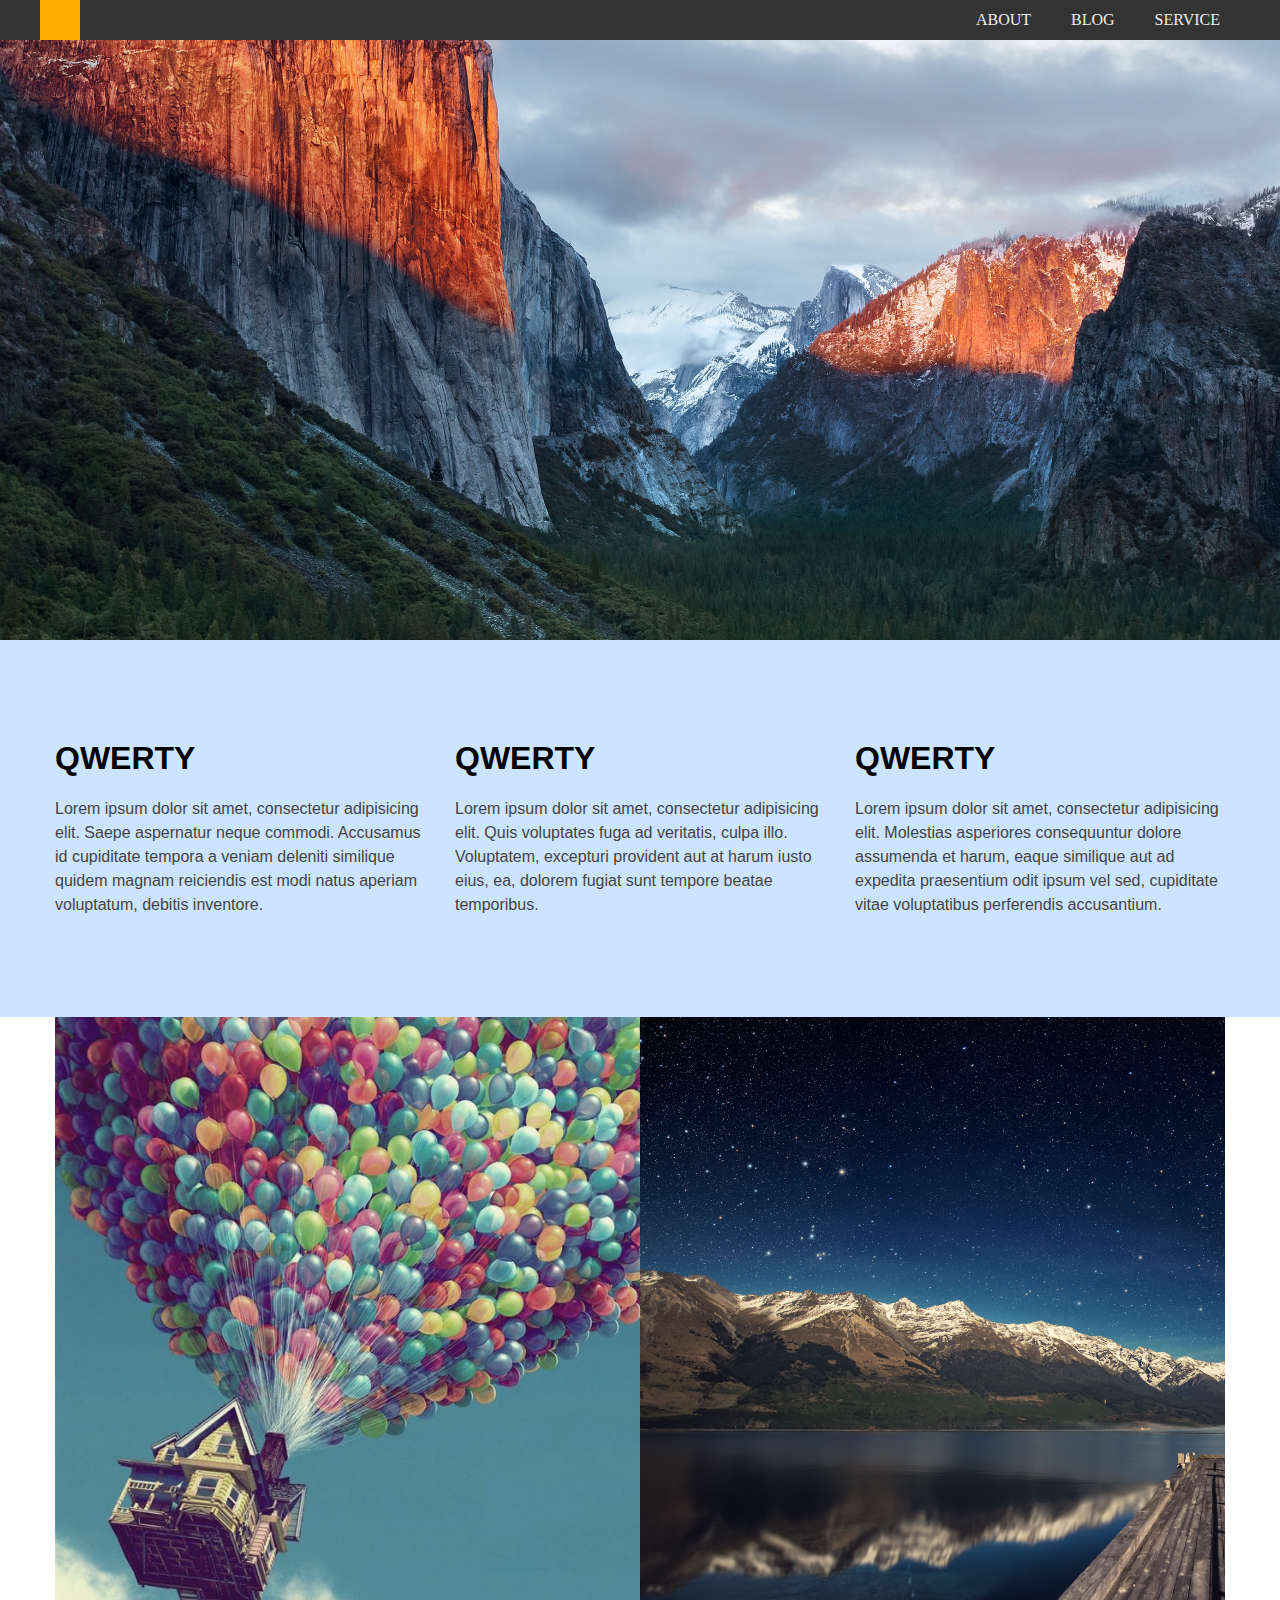
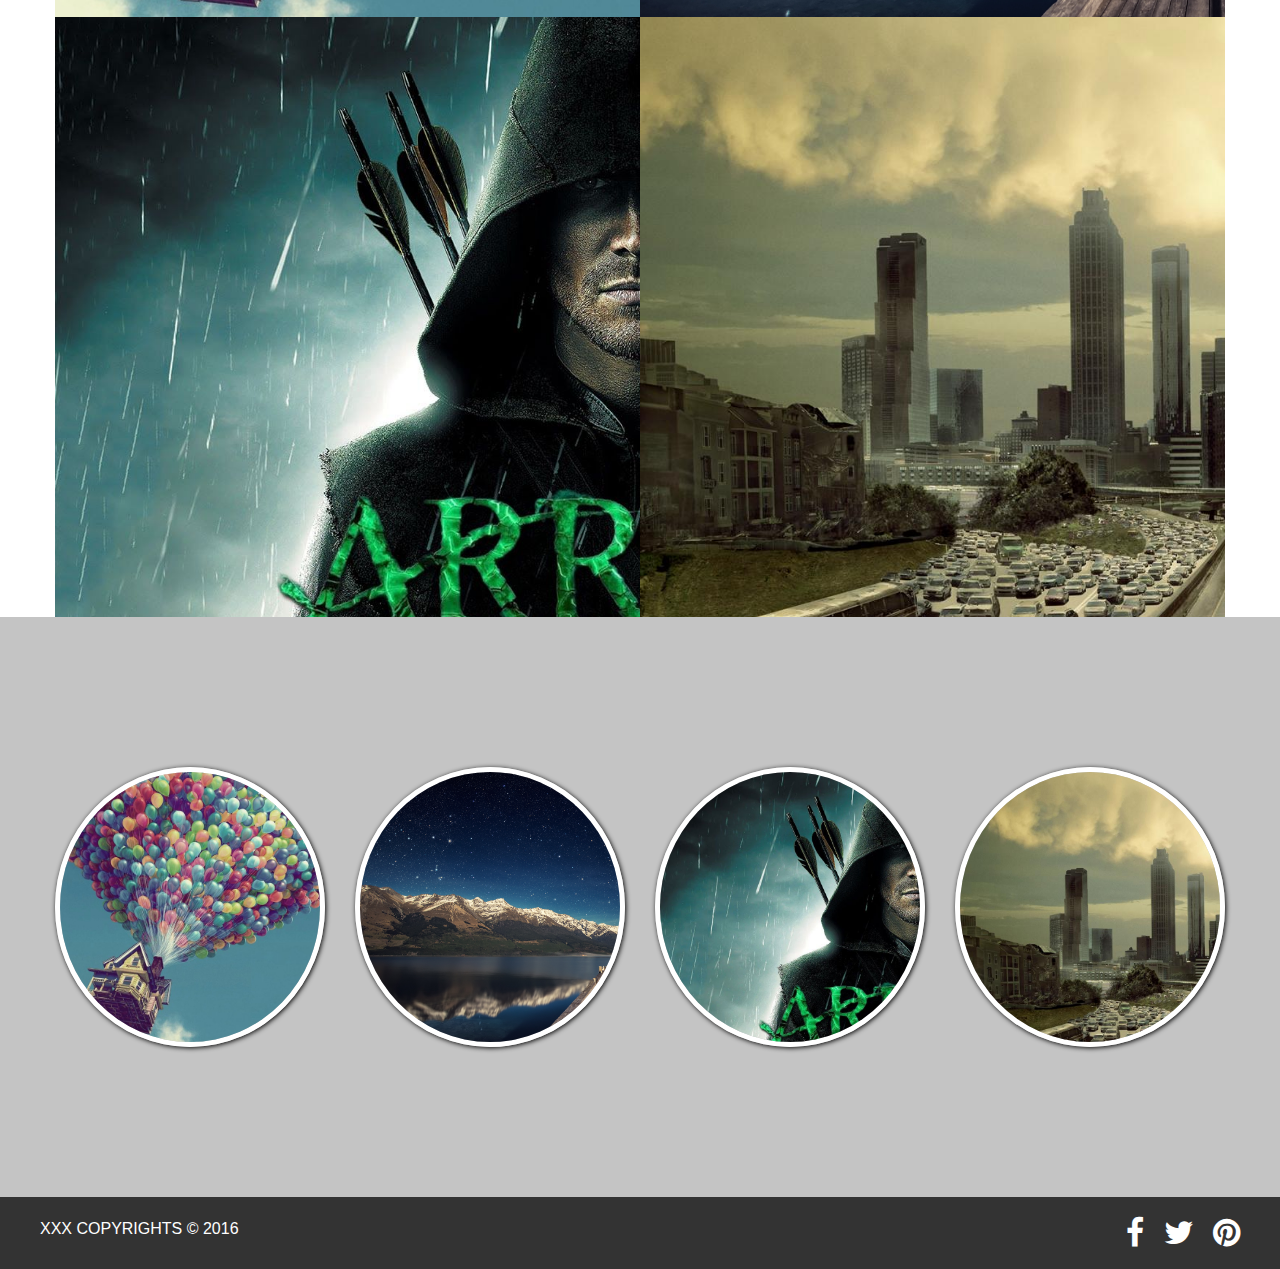
<file: rwd/index.html>
<!DOCTYPE html>
<html lang="en">
<head>
    <meta charset="UTF-8">
    <meta name="viewport"content="width=device-width">
    <title>Document</title>
    <link rel="stylesheet" href="https://maxcdn.bootstrapcdn.com/font-awesome/4.6.1/css/font-awesome.min.css">
    <link rel="stylesheet" href="default.css">
    <link rel="stylesheet" href="desktop.css" media="screen and (min-width:1200px)">
    <link rel="stylesheet" href="tablet.css" media="screen and (min-width:481px)and (max-width:1199px)"> 
    <link rel="stylesheet" href="phone.css" media="screen and (max-width:480px)">
    <style>
        
    </style>
</head>
<body>
    <nav class="full clearfix">
        <div class="fixed">
            <div class="logo"></div>
            <ul>
                <li><a href="">ABOUT</a></li>
                <li><a href="">BLOG</a></li>
                <li><a href="">SERVICE</a></li>
            </ul>
        </div>
    </nav>
    <header class="full"></header>
    <div class="full clearfix" id="about">
        <div class="fixed">
            <div class="box">
                <h1>QWERTY</h1>
                <p>
                    Lorem ipsum dolor sit amet, consectetur adipisicing elit. Saepe aspernatur neque commodi. Accusamus id cupiditate tempora a veniam deleniti similique quidem magnam reiciendis est modi natus aperiam voluptatum, debitis inventore.
                </p>
                
            </div>
            <div class="box">
                <h1>QWERTY</h1>
                <p>
                   Lorem ipsum dolor sit amet, consectetur adipisicing elit. Quis voluptates fuga ad veritatis, culpa illo. Voluptatem, excepturi provident aut at harum iusto eius, ea, dolorem fugiat sunt tempore beatae temporibus.
                </p>
                 
            </div>
            <div class="box">
                <h1>QWERTY</h1>
                <p>
                    Lorem ipsum dolor sit amet, consectetur adipisicing elit. Molestias asperiores consequuntur dolore assumenda et harum, eaque similique aut ad expedita praesentium odit ipsum vel sed, cupiditate vitae voluptatibus perferendis accusantium.
                </p>
                 
            </div>
        </div>
    </div>
    <div class="full clearfix"id="gallery">
        <div class="fixed">
            <div class="box">
                <img src="images/01.jpg" alt="">
            </div>
            <div class="box">
                <img src="images/02.jpg" alt="">
            </div>
            <div class="box">
                <img src="images/03.jpg" alt="">
            </div>
            <div class="box">
                <img src="images/04.jpg" alt="">
            </div>

        </div>
    </div>
    <div class="full clearfix" id="service">
        <div class="fixed">
            <div class="box">
                <img src="images/01.jpg" alt="">
            </div>
            <div class="box">
                <img src="images/02.jpg" alt="">
            </div>
            <div class="box">
                <img src="images/03.jpg" alt="">
            </div>
            <div class="box">
                <img src="images/04.jpg" alt="">
            </div>
        </div>
    </div>
    <footer class="full clearfix">
        <div class="fixed">
            <div class="copyright">
                <p>
                    XXX COPYRIGHTS &copy; 2016
                </p>
            </div>
            <div class="sns">
                <a href="#"class="fa fa-facebook fa-2x"></a>
                <a href="#"class="fa fa-twitter fa-2x"></a>
                <a href="#"class="fa fa-pinterest fa-2x "></a>
            </div>
        </div>
    </footer>
</body>
</html>
</file>
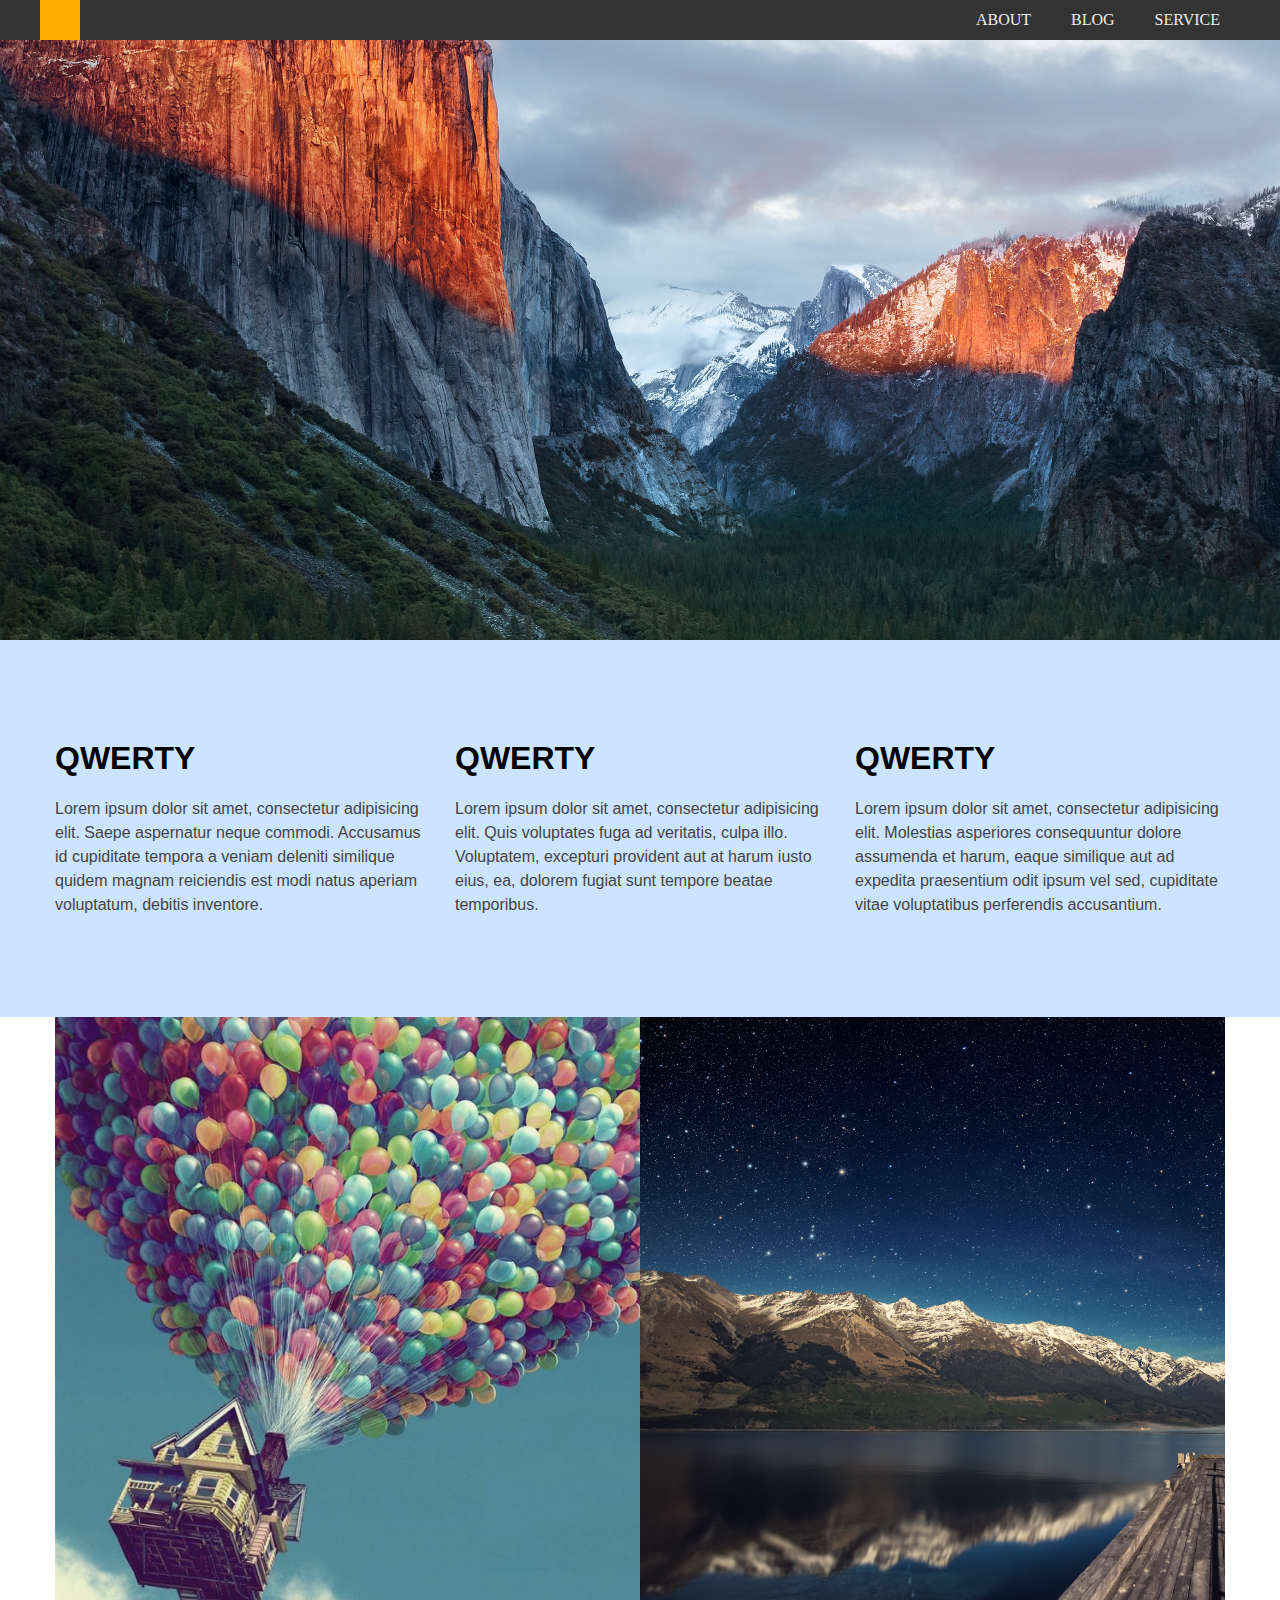
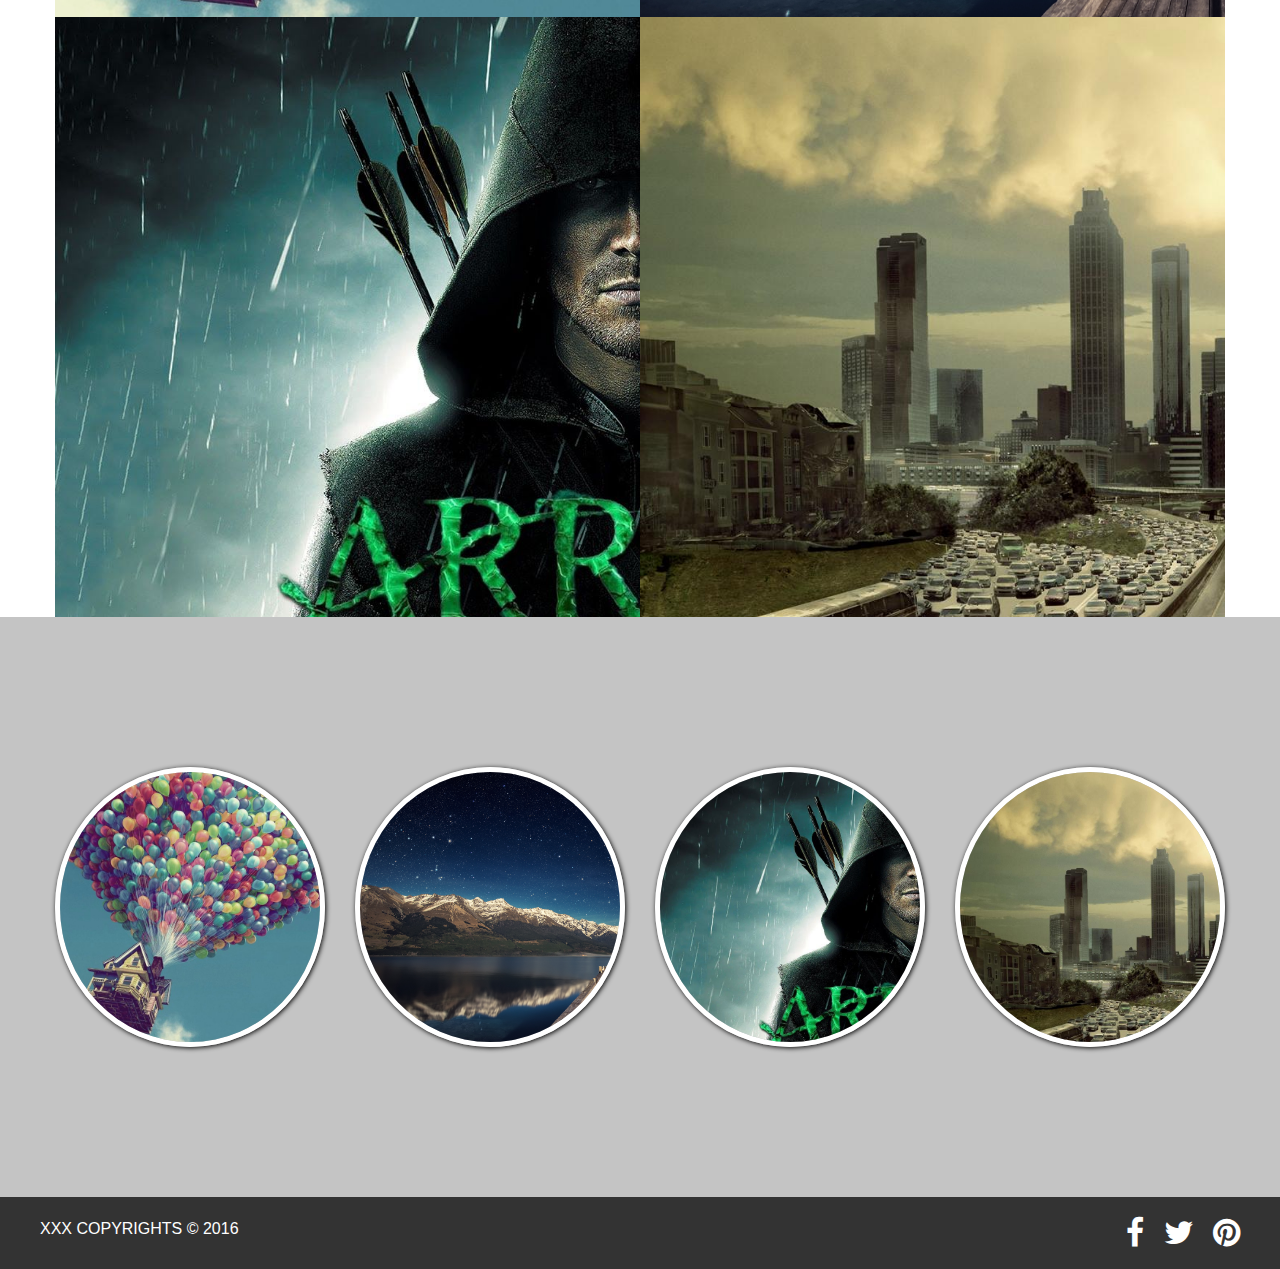
<file: rwd1/index.html>
<!DOCTYPE html>
<html lang="en">
<head>
    <meta charset="UTF-8">
    <title>Document</title>
    <link rel="stylesheet" href="https://maxcdn.bootstrapcdn.com/font-awesome/4.6.1/css/font-awesome.min.css">
    <link rel="stylesheet" href="default.css">
    <link rel="stylesheet" href="desktop.css" media="screen and (min-width:1200px)">
    <link rel="stylesheet" href="phone.css" media="screen and (max-width:480px)">
    <style>
        
    </style>
</head>
<body>
    <nav class="full clearfix">
        <div class="fixed">
            <div class="logo"></div>
            <ul>
                <li><a href="">ABOUT</a></li>
                <li><a href="">BLOG</a></li>
                <li><a href="">SERVICE</a></li>
            </ul>
        </div>
    </nav>
    <header class="full"></header>
    <div class="full clearfix" id="about">
        <div class="fixed">
            <div class="box">
                <h1>QWERTY</h1>
                <p>
                    Lorem ipsum dolor sit amet, consectetur adipisicing elit. Saepe aspernatur neque commodi. Accusamus id cupiditate tempora a veniam deleniti similique quidem magnam reiciendis est modi natus aperiam voluptatum, debitis inventore.
                </p>
                
            </div>
            <div class="box">
                <h1>QWERTY</h1>
                <p>
                   Lorem ipsum dolor sit amet, consectetur adipisicing elit. Quis voluptates fuga ad veritatis, culpa illo. Voluptatem, excepturi provident aut at harum iusto eius, ea, dolorem fugiat sunt tempore beatae temporibus.
                </p>
                 
            </div>
            <div class="box">
                <h1>QWERTY</h1>
                <p>
                    Lorem ipsum dolor sit amet, consectetur adipisicing elit. Molestias asperiores consequuntur dolore assumenda et harum, eaque similique aut ad expedita praesentium odit ipsum vel sed, cupiditate vitae voluptatibus perferendis accusantium.
                </p>
                 
            </div>
        </div>
    </div>
    <div class="full clearfix"id="gallery">
        <div class="fixed">
            <div class="box">
                <img src="images/01.jpg" alt="">
            </div>
            <div class="box">
                <img src="images/02.jpg" alt="">
            </div>
            <div class="box">
                <img src="images/03.jpg" alt="">
            </div>
            <div class="box">
                <img src="images/04.jpg" alt="">
            </div>

        </div>
    </div>
    <div class="full clearfix" id="service">
        <div class="fixed">
            <div class="box">
                <img src="images/01.jpg" alt="">
            </div>
            <div class="box">
                <img src="images/02.jpg" alt="">
            </div>
            <div class="box">
                <img src="images/03.jpg" alt="">
            </div>
            <div class="box">
                <img src="images/04.jpg" alt="">
            </div>
        </div>
    </div>
    <footer class="full clearfix">
        <div class="fixed">
            <div class="copyright">
                <p>
                    XXX COPYRIGHTS &copy; 2016
                </p>
            </div>
            <div class="sns">
                <a href="#"class="fa fa-facebook fa-2x"></a>
                <a href="#"class="fa fa-twitter fa-2x"></a>
                <a href="#"class="fa fa-pinterest fa-2x "></a>
            </div>
        </div>
    </footer>
</body>
</html>
</file>
<file: rwd/default.css>
h1,h2,h3,h4,h5,h6,p,body {
    margin: 0;
    padding: 0;
}
body {
    font-family: helvetica,arial,sans-serif;
}
p {
    color: #444; 
    line-height: 1.5;
}
.clearfix::after {
    content: "";
    display: block;
    clear: both;
}
.full {
    width: 100%;
}
</file>
<file: rwd/desktop.css>
.fixed {
            width: 1200px;
            margin: auto;
        }
        nav {
            background-color: #333;
        }
        nav ul {
            margin: 0;
            padding: 0;
            float: right;
        }
        nav li {
            float: left;
            list-style: none;
        }
        nav a {
            color:#eee;
            text-decoration: none;
            font-family: tahoma;
            display: block;
            height: 40px;
            line-height: 40px;
            padding-left: 20px;
            padding-right: 20px;
            transition: all .3s;
        }
        nav a:hover {
            background-color: #666;
        }
        .logo {
            float: left;
            width: 40px;
            height: 40px;
            background-color: #fa0;
        }
        header {
            height: 600px;
            background-image: url(images/wallpaper.jpg);
            background-size: cover;
            background-position: bottom;
        }
        #about {
            padding-top: 100px;
            padding-bottom: 100px;
            background-color: #cce4ff;

            
        }
       
        #about .box {
            width: 370px;
            float: left;
            margin-left: 15px;
            margin-right: 15px;
            
        }
        #about p{
            margin-top: 20px;
        }
        #gallery .box {
            width: 50%;
            height: 600px;
            float: left;
            overflow: hidden;
/*            margin-left: 15px;*/
/*            margin-right: 15px;*/
        }
        #gallery .fixed {
            width: 1170px;
        }
        #gallery .box img {
            width:200%;
        }
        #service {
            padding-top: 150px;
            padding-bottom: 150px;
            background-color: #c4c4c4;
        }
        #service .box{
            width: 260px;
            height: 270px;
            float: left;
            overflow: hidden;
            margin-left: 15px;
            margin-right: 15px;
            border-radius: 50%;
            border: 5px solid #fff;
            box-shadow: 1px 1px 5px #000;
            
        }
        #service .box img {
            width:200%;
        }
        footer {
            background-color: #333;
           padding-top: 20px;
            padding-bottom: 20px;
            
            
        }
        footer .copyright {
            float: left;
        }
        footer .copyright p{
            color: #fff;
        }
        footer .sns {
            float: right;
        }
        footer .sns a {
            color: #fff;
            text-decoration: none;
            margin-left: 15px;
            transition: all .3s
        }
        footer .sns a:hover {
            color: #aaa;
        }
</file>
<file: rwd/tablet.css>
.fixed {
    width:100%;
    margin: auto;
}
nav {
    background-color: #333;
}
nav ul {
    margin: 0;
    padding: 0;
/*    float: right;*/
}
nav li {
/*    float: left;*/
    list-style: none;
}
nav a {
    color:#eee;
    text-decoration: none;
    font-family: tahoma;
    display: block;
    height: 50px;
    line-height: 50px;
/*    padding-left: 20px;*/
/*    padding-right: 20px;*/
    text-align: center;
    transition: all .3s;
}
nav a:hover {
    background-color: #666;
}
.logo {
/*    float: left;*/
    width: 40px;
    height: 40px;
    margin: auto;
    background-color: #fa0;
}
header {
    height: 400px;
    background-image: url(images/wallpaper.jpg);
    background-size: cover;
    background-position: bottom;
}
#about {
    padding-top: 100px;
    padding-bottom: 100px;
    background-color: #cce4ff;


}

#about .box {
    width: 90%;
    margin: auto;
/*    float: left;*/
/*    margin-left: 15px;*/
/*    margin-right: 15px;*/

}
#about h1 {
/*    text-align: center;*/
}
#about p{
    margin-top: 20px;
    margin-bottom: 20px;
/*    text-align: center;*/
}
#gallery .box {
    width: 50%;
    height: 300px;
    float: left;
    overflow: hidden;
    /*            margin-left: 15px;*/
    /*            margin-right: 15px;*/
}
#gallery .fixed {
/*    width: 1170px;*/
}
#gallery .box img {
    width:200%;
}
#service {
    padding-top: 150px;
    padding-bottom: 150px;
    background-color: #c4c4c4;
}
#service .box{
    width: 400px;
    height: 400px;
/*    float: left;*/
    overflow: hidden;
/*    margin-left: 15px;*/
/*    margin-right: 15px;*/
    margin: auto;
    margin-bottom: 30px;
    border-radius: 50%;
    border: 5px solid #fff;
    box-shadow: 1px 1px 5px #000;

}
#service .box img {
    width:200%;
}
footer {
    background-color: #333;
    padding-top: 20px;
    padding-bottom: 20px;


}
footer .copyright {
/*    float: left;*/
}
footer .copyright p{
    color: #fff;
    text-align: center;
}
footer .sns {
/*    float: right;*/
    text-align: center;
}
footer .sns a {
    color: #fff;
    text-decoration: none;
    margin-left: 15px;
    transition: all .3s
}
footer .sns a:hover {
    color: #aaa;
}
</file>
<file: rwd/phone.css>
.fixed {
    width:100%;
    margin: auto;
}
nav {
    background-color: #333;
}
nav ul {
    margin: 0;
    padding: 0;
/*    float: right;*/
}
nav li {
/*    float: left;*/
    list-style: none;
}
nav a {
    color:#eee;
    text-decoration: none;
    font-family: tahoma;
    display: block;
    height: 50px;
    line-height: 50px;
/*    padding-left: 20px;*/
/*    padding-right: 20px;*/
    text-align: center;
    transition: all .3s;
}
nav a:hover {
    background-color: #666;
}
.logo {
/*    float: left;*/
    width: 40px;
    height: 40px;
    margin: auto;
    background-color: #fa0;
}
header {
    height: 200px;
    background-image: url(images/wallpaper.jpg);
    background-size: cover;
    background-position: bottom;
}
#about {
    padding-top: 100px;
    padding-bottom: 100px;
    background-color: #cce4ff;


}

#about .box {
    width: 90%;
    margin: auto;
/*    float: left;*/
/*    margin-left: 15px;*/
/*    margin-right: 15px;*/

}
#about h1 {
/*    text-align: center;*/
}
#about p{
    margin-top: 20px;
    margin-bottom: 20px;
/*    text-align: center;*/
}
#gallery .box {
    width: 100%;
    height: 300px;
/*    float: left;*/
    overflow: hidden;
    /*            margin-left: 15px;*/
    /*            margin-right: 15px;*/
}
#gallery .fixed {
/*    width: 1170px;*/
}
#gallery .box img {
    width:200%;
}
#service {
    padding-top: 150px;
    padding-bottom: 150px;
    background-color: #c4c4c4;
}
#service .box{
    width: 260px;
    height: 270px;
/*    float: left;*/
    overflow: hidden;
/*    margin-left: 15px;*/
/*    margin-right: 15px;*/
    margin: auto;
    margin-bottom: 30px;
    border-radius: 50%;
    border: 5px solid #fff;
    box-shadow: 1px 1px 5px #000;

}
#service .box img {
    width:200%;
}
footer {
    background-color: #333;
    padding-top: 20px;
    padding-bottom: 20px;


}
footer .copyright {
/*    float: left;*/
}
footer .copyright p{
    color: #fff;
    text-align: center;
}
footer .sns {
/*    float: right;*/
    text-align: center;
}
footer .sns a {
    color: #fff;
    text-decoration: none;
    margin-left: 15px;
    transition: all .3s
}
footer .sns a:hover {
    color: #aaa;
}
</file>
<file: rwd1/default.css>
h1,h2,h3,h4,h5,h6,p,body {
    margin: 0;
    padding: 0;
}
body {
    font-family: helvetica,arial,sans-serif;
}
p {
    color: #444; 
    line-height: 1.5;
}
.clearfix::after {
    content: "";
    display: block;
    clear: both;
}
.full {
    width: 100%;
}
</file>
<file: rwd1/desktop.css>
.fixed {
            width: 1200px;
            margin: auto;
        }
        nav {
            background-color: #333;
        }
        nav ul {
            margin: 0;
            padding: 0;
            float: right;
        }
        nav li {
            float: left;
            list-style: none;
        }
        nav a {
            color:#eee;
            text-decoration: none;
            font-family: tahoma;
            display: block;
            height: 40px;
            line-height: 40px;
            padding-left: 20px;
            padding-right: 20px;
            transition: all .3s;
        }
        nav a:hover {
            background-color: #666;
        }
        .logo {
            float: left;
            width: 40px;
            height: 40px;
            background-color: #fa0;
        }
        header {
            height: 600px;
            background-image: url(images/wallpaper.jpg);
            background-size: cover;
            background-position: bottom;
        }
        #about {
            padding-top: 100px;
            padding-bottom: 100px;
            background-color: #cce4ff;

            
        }
       
        #about .box {
            width: 370px;
            float: left;
            margin-left: 15px;
            margin-right: 15px;
            
        }
        #about p{
            margin-top: 20px;
        }
        #gallery .box {
            width: 50%;
            height: 600px;
            float: left;
            overflow: hidden;
/*            margin-left: 15px;*//*浮動不需要了*/
/*            margin-right: 15px;*/
        }
        #gallery .fixed {
            width: 1170px;
        }
        #gallery .box img {
            width:200%;
        }
        #service {
            padding-top: 150px;
            padding-bottom: 150px;
            background-color: #c4c4c4;
        }
        #service .box{
            width: 260px;
            height: 270px;
            float: left;
            overflow: hidden;
            margin-left: 15px;
            margin-right: 15px;
            border-radius: 50%;
            border: 5px solid #fff;
            box-shadow: 1px 1px 5px #000;
            
        }
        #service .box img {
            width:200%;
        }
        footer {
            background-color: #333;
           padding-top: 20px;
            padding-bottom: 20px;
            
            
        }
        footer .copyright {
            float: left;
        }
        footer .copyright p{
            color: #fff;
        }
        footer .sns {
            float: right;
        }
        footer .sns a {
            color: #fff;
            text-decoration: none;
            margin-left: 15px;
            transition: all .3s
        }
        footer .sns a:hover {
            color: #aaa;
        }
</file>
<file: rwd1/phone.css>
.fixed {
    width:100%;
    margin: auto;
}
nav {
    background-color: #333;
}
nav ul {
    margin: 0;
    padding: 0;
/*    float: right;*/
}
nav li {
/*    float: left;*/
    list-style: none;
}
nav a {
    color:#eee;
    text-decoration: none;
    font-family: tahoma;
    display: block;
    height: 50px;
    line-height: 50px;
/*    padding-left: 20px;*/
/*    padding-right: 20px;*/
    text-align: center;
    transition: all .3s;
}
nav a:hover {
    background-color: #666;
}
.logo {
/*    float: left;*/
    width: 40px;
    height: 40px;
    margin: auto;
    background-color: #fa0;
}
header {
    height: 200px;
    background-image: url(images/wallpaper.jpg);
    background-size: cover;
    background-position: bottom;
}
#about {
    padding-top: 100px;
    padding-bottom: 100px;
    background-color: #cce4ff;


}

#about .box {
    width: 90%;
    margin: auto;
/*    float: left;*/
/*    margin-left: 15px;*/
/*    margin-right: 15px;*/

}
#about h1 {
/*    text-align: center;*/
}
#about p{
    margin-top: 20px;
    margin-bottom: 20px;
/*    text-align: center;*/
}
#gallery .box {
    width: 100%;
    height: 300px;
/*    float: left;*/
    overflow: hidden;
    /*            margin-left: 15px;*/
    /*            margin-right: 15px;*/
}
#gallery .fixed {
/*    width: 1170px;*/
}
#gallery .box img {
    width:200%;
}
#service {
    padding-top: 150px;
    padding-bottom: 150px;
    background-color: #c4c4c4;
}
#service .box{
    width: 260px;
    height: 270px;
/*    float: left;*/
    overflow: hidden;
/*    margin-left: 15px;*/
/*    margin-right: 15px;*/
    margin: auto;
    margin-bottom: 30px;
    border-radius: 50%;
    border: 5px solid #fff;
    box-shadow: 1px 1px 5px #000;

}
#service .box img {
    width:200%;
}
footer {
    background-color: #333;
    padding-top: 20px;
    padding-bottom: 20px;


}
footer .copyright {
/*    float: left;*/
}
footer .copyright p{
    color: #fff;
    text-align: center;
}
footer .sns {
/*    float: right;*/
    text-align: center;
}
footer .sns a {
    color: #fff;
    text-decoration: none;
    margin-left: 15px;
    transition: all .3s
}
footer .sns a:hover {
    color: #aaa;
}
</file>
